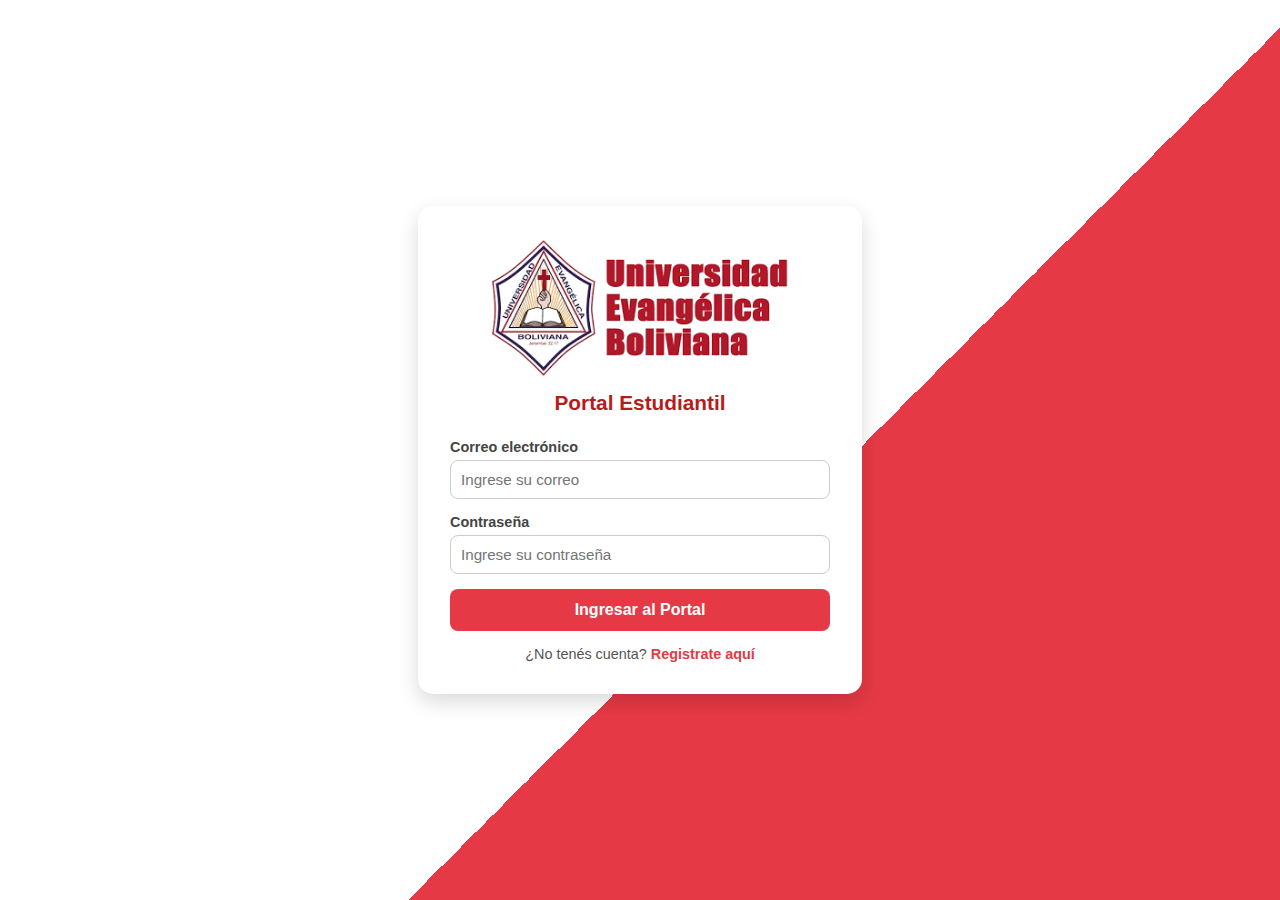
<file: index.html>
<!DOCTYPE html>
<html lang="es">

<head>
    <meta charset="UTF-8" />
    <title>Portal de Acceso</title>
    <meta name="viewport" content="width=device-width, initial-scale=1.0" />
    <style>
        /* ==== Fondo general ==== */
        body {
            margin: 0;
            font-family: 'Segoe UI', Tahoma, sans-serif;
            background: linear-gradient(135deg, #fff 60%, #e63946 60%);
            display: flex;
            justify-content: center;
            align-items: center;
            height: 100vh;
        }

        /* ==== Contenedor principal ==== */
        .login-container {
            text-align: center;
            background: #fff;
            padding: 2rem;
            border-radius: 15px;
            box-shadow: 0 8px 20px rgba(0, 0, 0, 0.15);
            width: 100%;
            max-width: 380px;
            animation: fadeIn 0.4s ease;
        }

        /* ==== Logo y título ==== */
        .login-logo {
            width: 300px;
            margin-bottom: 10px;
        }

        .login-title {
            font-size: 1.3rem;
            font-weight: 700;
            color: #b71c1c;
            margin-bottom: 1.5rem;
        }

        /* ==== Formularios ==== */
        form {
            display: none;
            flex-direction: column;
            text-align: left;
            animation: fadeIn 0.3s ease;
        }

        form.active {
            display: flex;
        }

        form label {
            font-size: 0.9rem;
            font-weight: 600;
            color: #444;
            margin-bottom: 5px;
        }

        form input {
            padding: 10px;
            border: 1px solid #ccc;
            border-radius: 8px;
            margin-bottom: 15px;
            font-size: 0.95rem;
            transition: border 0.2s;
        }

        form input:focus {
            border-color: #e63946;
            outline: none;
        }

        /* ==== Botón ==== */
        .btn-login {
            background: #e63946;
            color: #fff;
            padding: 12px;
            font-size: 1rem;
            border: none;
            border-radius: 8px;
            font-weight: 600;
            cursor: pointer;
            transition: background 0.2s;
        }

        .btn-login:hover {
            background: #c62828;
        }

        /* ==== Texto de cambio ==== */
        .switch-text {
            margin-top: 15px;
            font-size: 0.9rem;
            color: #555;
            text-align: center;
        }

        .switch-link {
            color: #e63946;
            font-weight: 600;
            cursor: pointer;
            text-decoration: none;
        }

        .switch-link:hover {
            text-decoration: underline;
        }

        @keyframes fadeIn {
            from {
                opacity: 0;
                transform: translateY(-10px);
            }

            to {
                opacity: 1;
                transform: translateY(0);
            }
        }
    </style>
</head>

<body>

    <div class="login-container">
        <img src="img/logosinfondo.png" alt="Logo" class="login-logo">
        <div class="login-title">Portal Estudiantil</div>

        <!-- Formulario Login -->
        <form id="loginForm" class="active">
            <label for="loginEmail">Correo electrónico</label>
            <input type="email" id="loginEmail" placeholder="Ingrese su correo" pattern="[a-zA-Z0-9._%+-]+@ueb\.edu\.bo"
                required>

            <label for="loginPassword">Contraseña</label>
            <input type="password" id="loginPassword" placeholder="Ingrese su contraseña" required>

            <button type="submit" class="btn-login">Ingresar al Portal</button>

            <div class="switch-text">
                ¿No tenés cuenta? <span id="goToRegister" class="switch-link">Registrate aquí</span>
            </div>
        </form>

        <!-- Formulario Registro -->
        <form id="registerForm">
            <label for="registerName">Nombre completo</label>
            <input type="text" id="registerName" placeholder="Ingrese su nombre" required>

            <label for="registerEmail">Correo electrónico</label>
            <input type="email" id="registerEmail" placeholder="Ingrese su correo"
                pattern="[a-zA-Z0-9._%+-]+@ueb\.edu\.bo" required>

            <label for="registerPassword">Contraseña</label>
            <input type="password" id="registerPassword" placeholder="Cree una contraseña" required>

            <button type="submit" class="btn-login">Crear Cuenta</button>

            <div class="switch-text">
                ¿Ya tenés cuenta? <span id="goToLogin" class="switch-link">Iniciá sesión</span>
            </div>
        </form>
    </div>

    <script>

        const loginForm = document.getElementById('loginForm');
        const registerForm = document.getElementById('registerForm');
        const goToRegister = document.getElementById('goToRegister');
        const goToLogin = document.getElementById('goToLogin');

        function esCorreoUEB(correo) {
            const regex = /^[a-zA-Z0-9._%+-]+@ueb\.edu\.bo$/;
            return regex.test(correo);
        }

        // Cambiar entre formularios
        goToRegister.addEventListener('click', () => {
            loginForm.classList.remove('active');
            registerForm.classList.add('active');
        });

        goToLogin.addEventListener('click', () => {
            registerForm.classList.remove('active');
            loginForm.classList.add('active');
        });

        // ✅ LOGIN
        loginForm.addEventListener('submit', async (e) => {
            e.preventDefault();
            const email = document.getElementById('loginEmail').value;
            const password = document.getElementById('loginPassword').value;

            if (!esCorreoUEB(email)) {
                alert('❌ Solo se permiten correos @ueb.edu.bo');
                return;
            }

            try {
                const response = await fetch('https://juliom.app.n8n.cloud/webhook/08b95ee5-04d0-4d39-b66c-971b8202b6cb', {
                    method: 'POST',
                    headers: {
                        'Content-Type': 'application/json'
                    },
                    body: JSON.stringify({ email, password })
                });

                if (response.ok) {
                    const data = await response.json();
                    if (data.success) {
                        console.log('✅ Login correcto:', data);

                        // 🔹 Guardamos la sesión en el navegador
                        localStorage.setItem('usuario', JSON.stringify({
                            email: email,
                            nombre: data.nombre || 'Usuario'
                        }));

                        // 🔹 Redirigimos al chat
                        window.location.href = '/prueba.html';
                    } else {
                        alert('Tu correo o contraseña son incorrectos.');
                        // Aquí puedes mostrar un mensaje al usuario si lo deseas
                    }
                } else {
                    console.error('❌ Error en login');
                }
            } catch (err) {
                console.error('⚠️ Error de conexión login:', err);
            }


        });

        // ✅ REGISTRO
        registerForm.addEventListener('submit', async (e) => {
            e.preventDefault();
            const name = document.getElementById('registerName').value;
            const email = document.getElementById('registerEmail').value;
            const password = document.getElementById('registerPassword').value;

            if (!esCorreoUEB(email)) {
                alert('❌ Solo se permiten correos @ueb.edu.bo');
                return;
            }
            
            try {
                const response = await fetch('https://juliom.app.n8n.cloud/webhook/b9013603-d2d8-4337-a3f2-1042d1ea4bf7', {
                    method: 'POST',
                    headers: {
                        'Content-Type': 'application/json'
                    },
                    body: JSON.stringify({ name, email, password })
                });

                if (response.ok) {
                    const data = await response.json();
                    alert('✅ Registro exitoso. Ahora podés iniciar sesión.');
                    // Ejemplo: volver al login automáticamente
                    goToLogin.click();
                } else {
                    alert('❌ Error en registro');
                }
            } catch (err) {
                console.error('⚠️ Error de conexión registro:', err);
            }
        });
    </script>


</body>

</html>
</file>
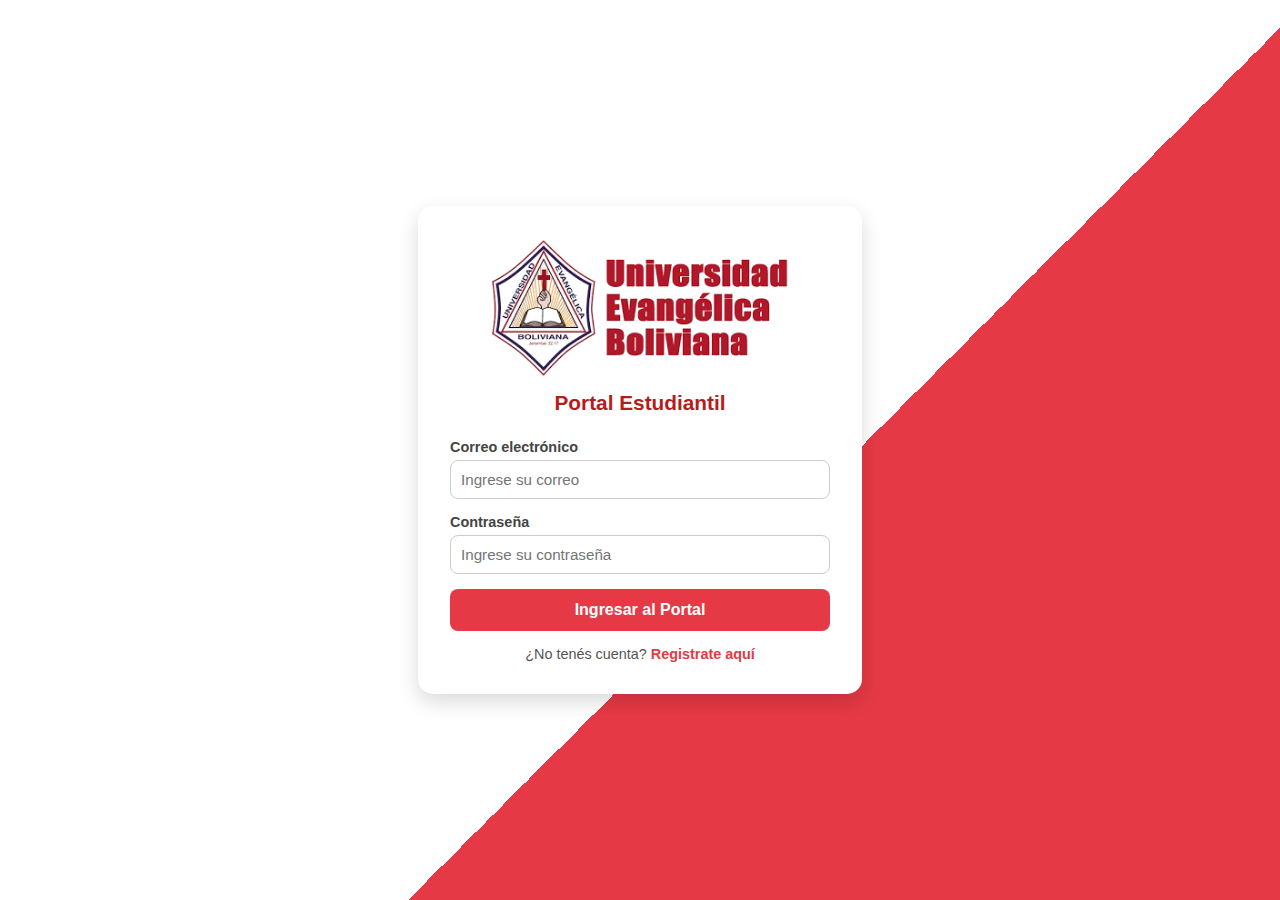
<file: prueba.html>
<!DOCTYPE html>
<html lang="es">

<head>
    <meta charset="UTF-8" />
    <meta name="viewport" content="width=device-width, initial-scale=1.0" />
    <title>ROBOTECH - Chat</title>
    <link rel="stylesheet" href="style.css" />
</head>

<body>
    <div class="container">
        <!-- Panel lateral -->
        <aside class="sidebar">
            <div class="logo">
                <img src="/img/robot.png" alt="Logo" />
            </div>

            <h1>ROBOTECH</h1>
            <p class="subtitulo">Tu asistente inteligente de neuroanatomía y anatomía humana</p>

            <div class="documentos">
                <h3>Documentos cargados</h3>
                <div class="lista-documentos" id="listaDocs">
                    <p>No hay documentos cargados</p>
                </div>
                <button id="btnLimpiarDocs" class="btn-enviar" style="margin-top:10px;">🗑️ Limpiar documentos</button>
            </div>
        </aside>

        <!-- Área de chat -->
        <main class="chat-section">
            <header class="chat-header">
                <h2>CHAT BOT</h2>
                <button class="logout-btn" id="btnLogout">Cerrar sesión</button>
            </header>

            <!-- Contenedor del chat -->
            <div id="chat"></div>

            <!-- Formulario -->
            <form id="chatForm">
                <div class="input-container">
                    <input type="text" id="pregunta" name="pregunta" placeholder="Escribí tu pregunta..." required />
                    <button type="submit" class="btn-enviar">ENVIAR</button>
                </div>

                <div class="pdf-container">
                    <label for="file" class="btn-pdf">
                        📄
                        <input type="file" id="file" name="data" accept="application/pdf" hidden />
                    </label>
                    <button type="button" id="btnSubirPDF" class="btn-enviar">SUBIR PDF</button>
                </div>
            </form>
        </main>
    </div>

    <script>
        // 🟡 VALIDACIÓN DE SESIÓN
        const usuario = JSON.parse(localStorage.getItem('usuario'));
        if (!usuario || !usuario.email) {
            window.location.href = 'index.html';
        }

        // 🔴 Botón Cerrar Sesión
        document.getElementById('btnLogout').addEventListener('click', () => {
            localStorage.removeItem('usuario');
            localStorage.removeItem('documentos');
            localStorage.removeItem('documento_activo');
            window.location.href = 'index.html';
        });

        // 📄 VARIABLES
        const chat = document.getElementById('chat');
        const listaDocs = document.getElementById('listaDocs');
        const fileInput = document.getElementById('file');
        const preguntaInput = document.getElementById('pregunta');

        // 🧠 Webhooks de n8n
        const WEBHOOK_PDF = "https://juliom.app.n8n.cloud/webhook/528a2e2e-0c59-4b3b-9125-60a82a8322f5";       // Guardar PDF
        const WEBHOOK_PREGUNTA = "https://juliom.app.n8n.cloud/webhook/0b915cad-e5c9-4f12-8e74-c6825419f23a"; // Preguntar IA
        const WEBHOOK_LISTAR = "https://juliom.app.n8n.cloud/webhook/listar-pdfs"; // Listar documentos (nuevo flujo n8n)

        let documentos = JSON.parse(localStorage.getItem('documentos')) || [];
        let documentoActivo = localStorage.getItem('documento_activo') || null;

        // 🟢 Cargar lista de documentos
        function actualizarLista() {
            if (documentos.length === 0) {
                listaDocs.innerHTML = `<p>No hay documentos cargados</p>`;
                return;
            }

            listaDocs.innerHTML = documentos.map(doc => `
        <div class="doc-item ${doc.id == documentoActivo ? 'activo' : ''}" data-id="${doc.id}">
          📄 ${doc.name}
        </div>
      `).join('');

            document.querySelectorAll('.doc-item').forEach(item => {
                item.addEventListener('click', () => {
                    documentoActivo = item.dataset.id;
                    localStorage.setItem('documento_activo', documentoActivo);
                    actualizarLista();
                    chat.innerHTML += `<div class="mensaje bot">📚 Has seleccionado el documento: ${item.textContent}</div>`;
                });
            });
        }

        // 🔄 Cargar documentos del usuario desde n8n al iniciar
        async function cargarDocumentosGuardados() {
            try {
                const res = await fetch(WEBHOOK_LISTAR, {
                    method: 'POST',
                    headers: { 'Content-Type': 'application/json' },
                    body: JSON.stringify({ email: usuario.email })
                });
                const docs = await res.json();
                const documentos = [docs].map((d, i) => ({
                    id: d.id || i,
                    name: d.nombre || d.name || 'Documento',
                }));

                localStorage.setItem('documentos', JSON.stringify(documentos));
                actualizarLista();
            } catch (error) {
                console.error('Error al recuperar documentos:', error);
            }
        }

       document.addEventListener('DOMContentLoaded', cargarDocumentosGuardados);

        // 🟡 Subir PDF
        document.getElementById('btnSubirPDF').addEventListener('click', async () => {
            if (!fileInput.files[0]) return alert('Selecciona un PDF primero.');

            const formData = new FormData();
            formData.append('data', fileInput.files[0]);
            formData.append('email', usuario.email);

            chat.innerHTML += `<div class="mensaje bot">📤 Subiendo PDF...</div>`;
            chat.scrollTop = chat.scrollHeight;

            try {
                const resPDF = await fetch(WEBHOOK_PDF, { method: 'POST', body: formData });
                const data = await resPDF.json();

                if (data && data.id) {
                    const docId = data.id;
                    const docName = fileInput.files[0].name;

                    documentos.push({ id: docId, name: docName });
                    localStorage.setItem('documentos', JSON.stringify(documentos));
                    documentoActivo = docId;
                    localStorage.setItem('documento_activo', documentoActivo);

                    chat.innerHTML += `<div class="mensaje bot">✅ PDF "${docName}" guardado correctamente.</div>`;
                    actualizarLista();
                } else {
                    chat.innerHTML += `<div class="mensaje bot">⚠️ PDF subido, pero no se recibió el ID.</div>`;
                }
            } catch (error) {
                chat.innerHTML += `<div class="mensaje bot">⚠️ Error al subir PDF</div>`;
                console.error(error);
            }
        });

        // 💬 Enviar pregunta
        document.getElementById('chatForm').addEventListener('submit', async (e) => {
            e.preventDefault();
            const pregunta = preguntaInput.value.trim();

            if (!pregunta) return alert('Escribe una pregunta');
            if (!documentoActivo) {
                chat.innerHTML += `<div class="mensaje bot">⚠️ Primero selecciona o subí un PDF.</div>`;
                return;
            }

            chat.innerHTML += `<div class="mensaje usuario">${pregunta}</div>`;
            chat.scrollTop = chat.scrollHeight;

            try {
                const resPregunta = await fetch(WEBHOOK_PREGUNTA, {
                    method: 'POST',
                    headers: { 'Content-Type': 'application/json' },
                    body: JSON.stringify({ pregunta, document_id: documentoActivo })
                });

                const respuestaIA = await resPregunta.text();
                chat.innerHTML += `<div class="mensaje bot">🤖 ${respuestaIA}</div>`;
                chat.scrollTop = chat.scrollHeight;
                preguntaInput.value = '';
            } catch (error) {
                chat.innerHTML += `<div class="mensaje bot">⚠️ Error al enviar la pregunta</div>`;
                console.error(error);
            }
        });

        // 🧹 Limpiar documentos
        document.getElementById('btnLimpiarDocs').addEventListener('click', () => {
            if (confirm('¿Seguro que quieres eliminar todos los documentos guardados?')) {
                localStorage.removeItem('documentos');
                localStorage.removeItem('documento_activo');
                documentos = [];
                documentoActivo = null;
                actualizarLista();
                chat.innerHTML += `<div class="mensaje bot">🧹 Se limpiaron todos los documentos.</div>`;
            }
        });
    </script>
</body>

</html>
</file>
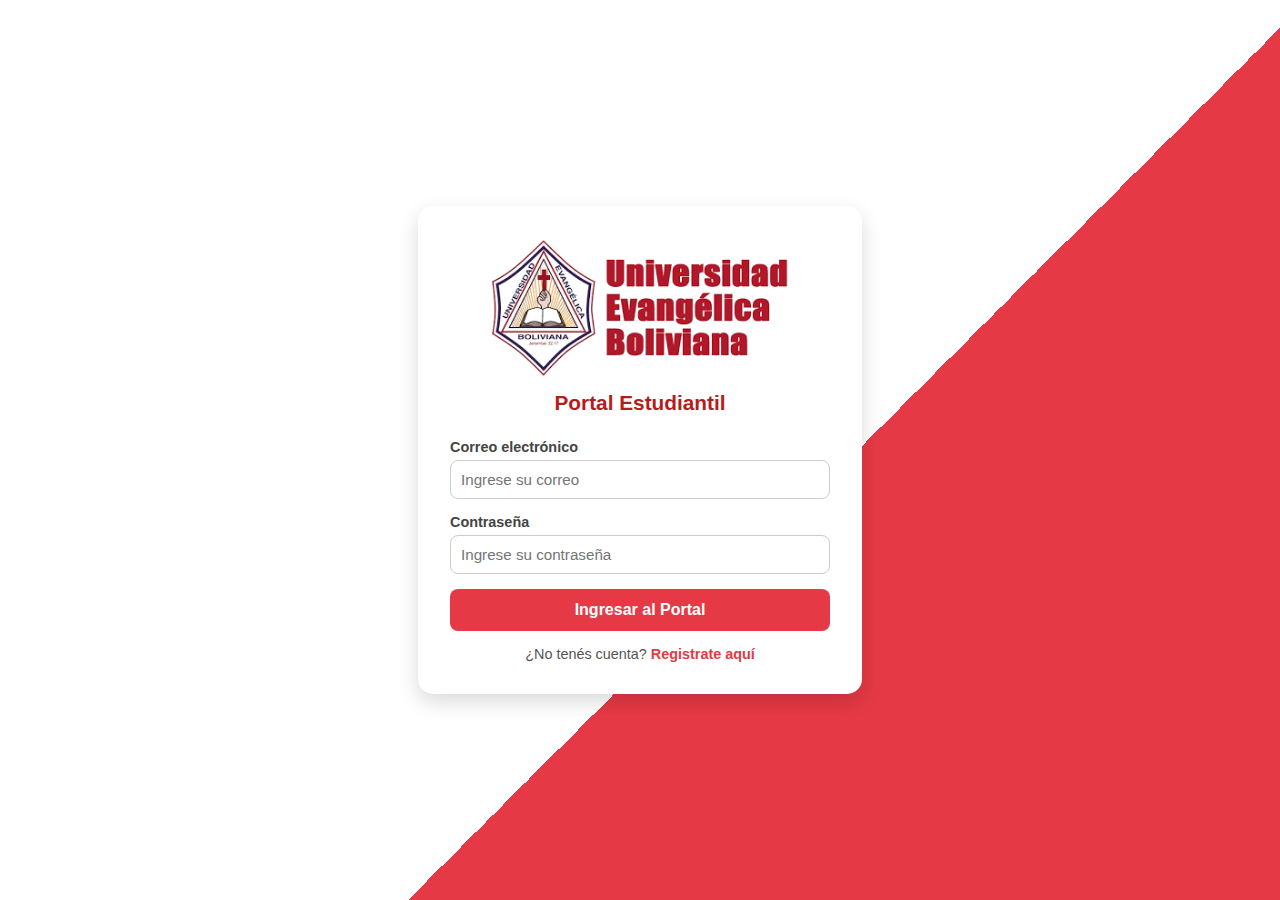
<file: registro.html>
<!DOCTYPE html>
<html lang="es">

<head>
    <meta charset="UTF-8" />
    <title>Portal de Acceso</title>
    <meta name="viewport" content="width=device-width, initial-scale=1.0" />
    <style>
        /* ==== Fondo general ==== */
        body {
            margin: 0;
            font-family: 'Segoe UI', Tahoma, sans-serif;
            background: linear-gradient(135deg, #fff 60%, #e63946 60%);
            display: flex;
            justify-content: center;
            align-items: center;
            height: 100vh;
        }

        /* ==== Contenedor principal ==== */
        .login-container {
            text-align: center;
            background: #fff;
            padding: 2rem;
            border-radius: 15px;
            box-shadow: 0 8px 20px rgba(0, 0, 0, 0.15);
            width: 100%;
            max-width: 380px;
            animation: fadeIn 0.4s ease;
        }

        /* ==== Logo y título ==== */
        .login-logo {
            width: 300px;
            margin-bottom: 10px;
        }

        .login-title {
            font-size: 1.3rem;
            font-weight: 700;
            color: #b71c1c;
            margin-bottom: 1.5rem;
        }

        /* ==== Formularios ==== */
        form {
            display: none;
            flex-direction: column;
            text-align: left;
            animation: fadeIn 0.3s ease;
        }

        form.active {
            display: flex;
        }

        form label {
            font-size: 0.9rem;
            font-weight: 600;
            color: #444;
            margin-bottom: 5px;
        }

        form input {
            padding: 10px;
            border: 1px solid #ccc;
            border-radius: 8px;
            margin-bottom: 15px;
            font-size: 0.95rem;
            transition: border 0.2s;
        }

        form input:focus {
            border-color: #e63946;
            outline: none;
        }

        /* ==== Botón ==== */
        .btn-login {
            background: #e63946;
            color: #fff;
            padding: 12px;
            font-size: 1rem;
            border: none;
            border-radius: 8px;
            font-weight: 600;
            cursor: pointer;
            transition: background 0.2s;
        }

        .btn-login:hover {
            background: #c62828;
        }

        /* ==== Texto de cambio ==== */
        .switch-text {
            margin-top: 15px;
            font-size: 0.9rem;
            color: #555;
            text-align: center;
        }

        .switch-link {
            color: #e63946;
            font-weight: 600;
            cursor: pointer;
            text-decoration: none;
        }

        .switch-link:hover {
            text-decoration: underline;
        }

        @keyframes fadeIn {
            from {
                opacity: 0;
                transform: translateY(-10px);
            }

            to {
                opacity: 1;
                transform: translateY(0);
            }
        }
    </style>
</head>

<body>

    <div class="login-container">
        <img src="img/logosinfondo.png" alt="Logo" class="login-logo">
        <div class="login-title">Portal Estudiantil</div>

        <!-- Formulario Login -->
        <form id="loginForm" class="active">
            <label for="loginEmail">Correo electrónico</label>
            <input type="email" id="loginEmail" placeholder="Ingrese su correo" required>

            <label for="loginPassword">Contraseña</label>
            <input type="password" id="loginPassword" placeholder="Ingrese su contraseña" required>

            <button type="submit" class="btn-login">Ingresar al Portal</button>

            <div class="switch-text">
                ¿No tenés cuenta? <span id="goToRegister" class="switch-link">Registrate aquí</span>
            </div>
        </form>

        <!-- Formulario Registro -->
        <form id="registerForm">
            <label for="registerName">Nombre completo</label>
            <input type="text" id="registerName" placeholder="Ingrese su nombre" required>

            <label for="registerEmail">Correo electrónico</label>
            <input type="email" id="registerEmail" placeholder="Ingrese su correo" required>

            <label for="registerPassword">Contraseña</label>
            <input type="password" id="registerPassword" placeholder="Cree una contraseña" required>

            <button type="submit" class="btn-login">Crear Cuenta</button>

            <div class="switch-text">
                ¿Ya tenés cuenta? <span id="goToLogin" class="switch-link">Iniciá sesión</span>
            </div>
        </form>
    </div>

    <script>
        const loginForm = document.getElementById('loginForm');
        const registerForm = document.getElementById('registerForm');
        const goToRegister = document.getElementById('goToRegister');
        const goToLogin = document.getElementById('goToLogin');

        // Cambiar entre formularios
        goToRegister.addEventListener('click', () => {
            loginForm.classList.remove('active');
            registerForm.classList.add('active');
        });

        goToLogin.addEventListener('click', () => {
            registerForm.classList.remove('active');
            loginForm.classList.add('active');
        });

        // ✅ LOGIN
        loginForm.addEventListener('submit', async (e) => {
            e.preventDefault();
            const email = document.getElementById('loginEmail').value;
            const password = document.getElementById('loginPassword').value;

            try {
                const response = await fetch('https://julioescudero.app.n8n.cloud/webhook/08b95ee5-04d0-4d39-b66c-971b8202b6cb  ', {
                    method: 'POST',
                    headers: {
                        'Content-Type': 'application/json'
                    },
                    body: JSON.stringify({ email, password })
                });

                if (response.ok) {
                    const data = await response.json();
                    if (data.success) {
                        console.log('✅ Login correcto:', data);

                        // 🔹 Guardamos la sesión en el navegador
                        localStorage.setItem('usuario', JSON.stringify({
                            email: email,
                            nombre: data.nombre || 'Usuario'
                        }));

                        // 🔹 Redirigimos al chat
                        window.location.href = '/prueba.html';
                    } else {
                        alert('Tu correo o contraseña son incorrectos.');
                        // Aquí puedes mostrar un mensaje al usuario si lo deseas
                    }
                } else {
                    console.error('❌ Error en login');
                }
            } catch (err) {
                console.error('⚠️ Error de conexión login:', err);
            }


        });

        // ✅ REGISTRO
        registerForm.addEventListener('submit', async (e) => {
            e.preventDefault();
            const name = document.getElementById('registerName').value;
            const email = document.getElementById('registerEmail').value;
            const password = document.getElementById('registerPassword').value;

            try {
                const response = await fetch('https://julioescudero.app.n8n.cloud/webhook/b9013603-d2d8-4337-a3f2-1042d1ea4bf7', {
                    method: 'POST',
                    headers: {
                        'Content-Type': 'application/json'
                    },
                    body: JSON.stringify({ name, email, password })
                });

                if (response.ok) {
                    const data = await response.json();
                    alert('✅ Registro exitoso. Ahora podés iniciar sesión.');
                    // Ejemplo: volver al login automáticamente
                    goToLogin.click();
                } else {
                    alert('❌ Error en registro');
                }
            } catch (err) {
                console.error('⚠️ Error de conexión registro:', err);
            }
        });
    </script>


</body>

</html>
</file>
<file: style.css>
/* Layout base */
body {
    margin: 0;
    font-family: "Segoe UI", Tahoma, sans-serif;
    background: #f3f4f6;
    height: 100vh;
    display: flex;
}

.container {
    display: flex;
    width: 100%;
    height: 100vh;
}

/* Sidebar */
.sidebar {
    background: #1e2240;
    color: white;
    width: 280px;
    padding: 25px 20px;
    display: flex;
    flex-direction: column;
    align-items: center;
    box-shadow: 4px 0 10px rgba(0, 0, 0, 0.15);
}

.logo img {
    width: 100px;
    height: auto;
    margin-bottom: 15px;
    border-radius: 50%;
    object-fit: cover;
    background: white;
    padding: 5px;
}

.sidebar h1 {
    font-size: 1.4rem;
    margin-bottom: 5px;
}

.subtitulo {
    font-size: 0.85rem;
    text-align: center;
    opacity: 0.8;
    margin-bottom: 20px;
}

.documentos {
    width: 100%;
    margin-top: 10px;
}

.documentos h3 {
    font-size: 0.95rem;
    margin-bottom: 8px;
    border-bottom: 1px solid rgba(255, 255, 255, 0.3);
    padding-bottom: 5px;
}

.lista-documentos {
    background: rgba(255, 255, 255, 0.05);
    border-radius: 8px;
    padding: 10px;
    font-size: 0.85rem;
    text-align: center;
    opacity: 0.7;
}

/* Sección de chat */
.chat-section {
    flex: 1;
    display: flex;
    flex-direction: column;
    padding: 20px 30px;
}

.chat-header {
    display: flex;
    justify-content: space-between;
    align-items: center;
    margin-bottom: 15px;
}

.chat-header h2 {
    font-size: 1.3rem;
    color: #333;
}

.estado {
    padding: 6px 12px;
    border-radius: 20px;
    font-size: 0.85rem;
    font-weight: 600;
}

.desconectado {
    background: #00ff0d;
    color: white;
}

/* Chat */
#chat {
    flex: 1;
    background: white;
    border-radius: 12px;
    padding: 20px;
    overflow-y: auto;
    display: flex;
    flex-direction: column;
    gap: 10px;
    box-shadow: 0 2px 10px rgba(0, 0, 0, 0.05);
}

#chat::-webkit-scrollbar {
    width: 8px;
}

#chat::-webkit-scrollbar-thumb {
    background: #ccc;
    border-radius: 4px;
}

/* Mensajes */
.mensaje {
    padding: 10px 14px;
    border-radius: 18px;
    max-width: 75%;
    font-size: 0.95rem;
    line-height: 1.4;
    animation: fadeIn 0.2s ease;
}

.usuario {
    background: linear-gradient(135deg, #5b6df7, #3748d0);
    color: white;
    align-self: flex-end;
    border-bottom-right-radius: 4px;
}

.bot {
    background: #f1f3f5;
    color: #333;
    align-self: flex-start;
    border-bottom-left-radius: 4px;
}

/* Formulario */
form {
    margin-top: 15px;
    display: flex;
    flex-direction: column;
    gap: 10px;
}

.input-container {
    display: flex;
    gap: 10px;
}

.input-container input {
    flex: 1;
    padding: 12px;
    border-radius: 8px;
    border: 1px solid #ccc;
    font-size: 1rem;
    outline: none;
}

.input-container input:focus {
    border-color: #5b6df7;
    box-shadow: 0 0 0 2px rgba(91, 109, 247, 0.2);
}

.btn-enviar {
    background: linear-gradient(135deg, #5b6df7, #3748d0);
    color: white;
    border: none;
    padding: 12px 20px;
    border-radius: 8px;
    font-weight: 600;
    cursor: pointer;
    transition: background 0.2s ease;
}

.btn-enviar:hover {
    background: linear-gradient(135deg, #4b5de0, #2f3fc0);
}

.btn-pdf {
    display: inline-block;
    background: linear-gradient(135deg, #6a11cb, #2575fc);
    color: white;
    padding: 10px 15px;
    border-radius: 8px;
    font-weight: 500;
    cursor: pointer;
    width: fit-content;
    font-size: 0.9rem;
    transition: background 0.2s ease;
}

.btn-pdf:hover {
    background: linear-gradient(135deg, #5d0ec1, #1d63e0);
}

.pdf-container {
    display: flex;
    gap: 10px;
    margin-top: 10px;
    align-items: center;
    justify-content: flex-start;
}

.doc-item {
  padding: 8px;
  margin: 4px 0;
  background: #f5f5f5;
  border-radius: 6px;
  cursor: pointer;
  transition: background 0.2s;
}
.doc-item:hover {
  background: #eaeaea;
}
.doc-item.activo {
  background: #007bff;
  color: white;
  font-weight: bold;
}


/* Animación */
@keyframes fadeIn {
    from {
        opacity: 0;
        transform: translateY(5px);
    }
    to {
        opacity: 1;
        transform: translateY(0);
    }
}

/* Responsive */
@media (max-width: 800px) {
    .sidebar {
        display: none;
    }
}

/* 🔹 Estilo extra para el botón de cerrar sesión */
        .logout-btn {
            position: absolute;
            top: 5px;
            right: 20px;
            background-color: #ff4d4d;
            color: white;
            border: none;
            padding: 8px 14px;
            border-radius: 6px;
            cursor: pointer;
            font-weight: bold;
        }

        .logout-btn:hover {
            background-color: #e60000;
        }

        .chat-header {
            position: relative;
            display: flex;
            justify-content: center;
            align-items: center;
        }

        .chat-header h2 {
            margin: 0;
        }
</file>
